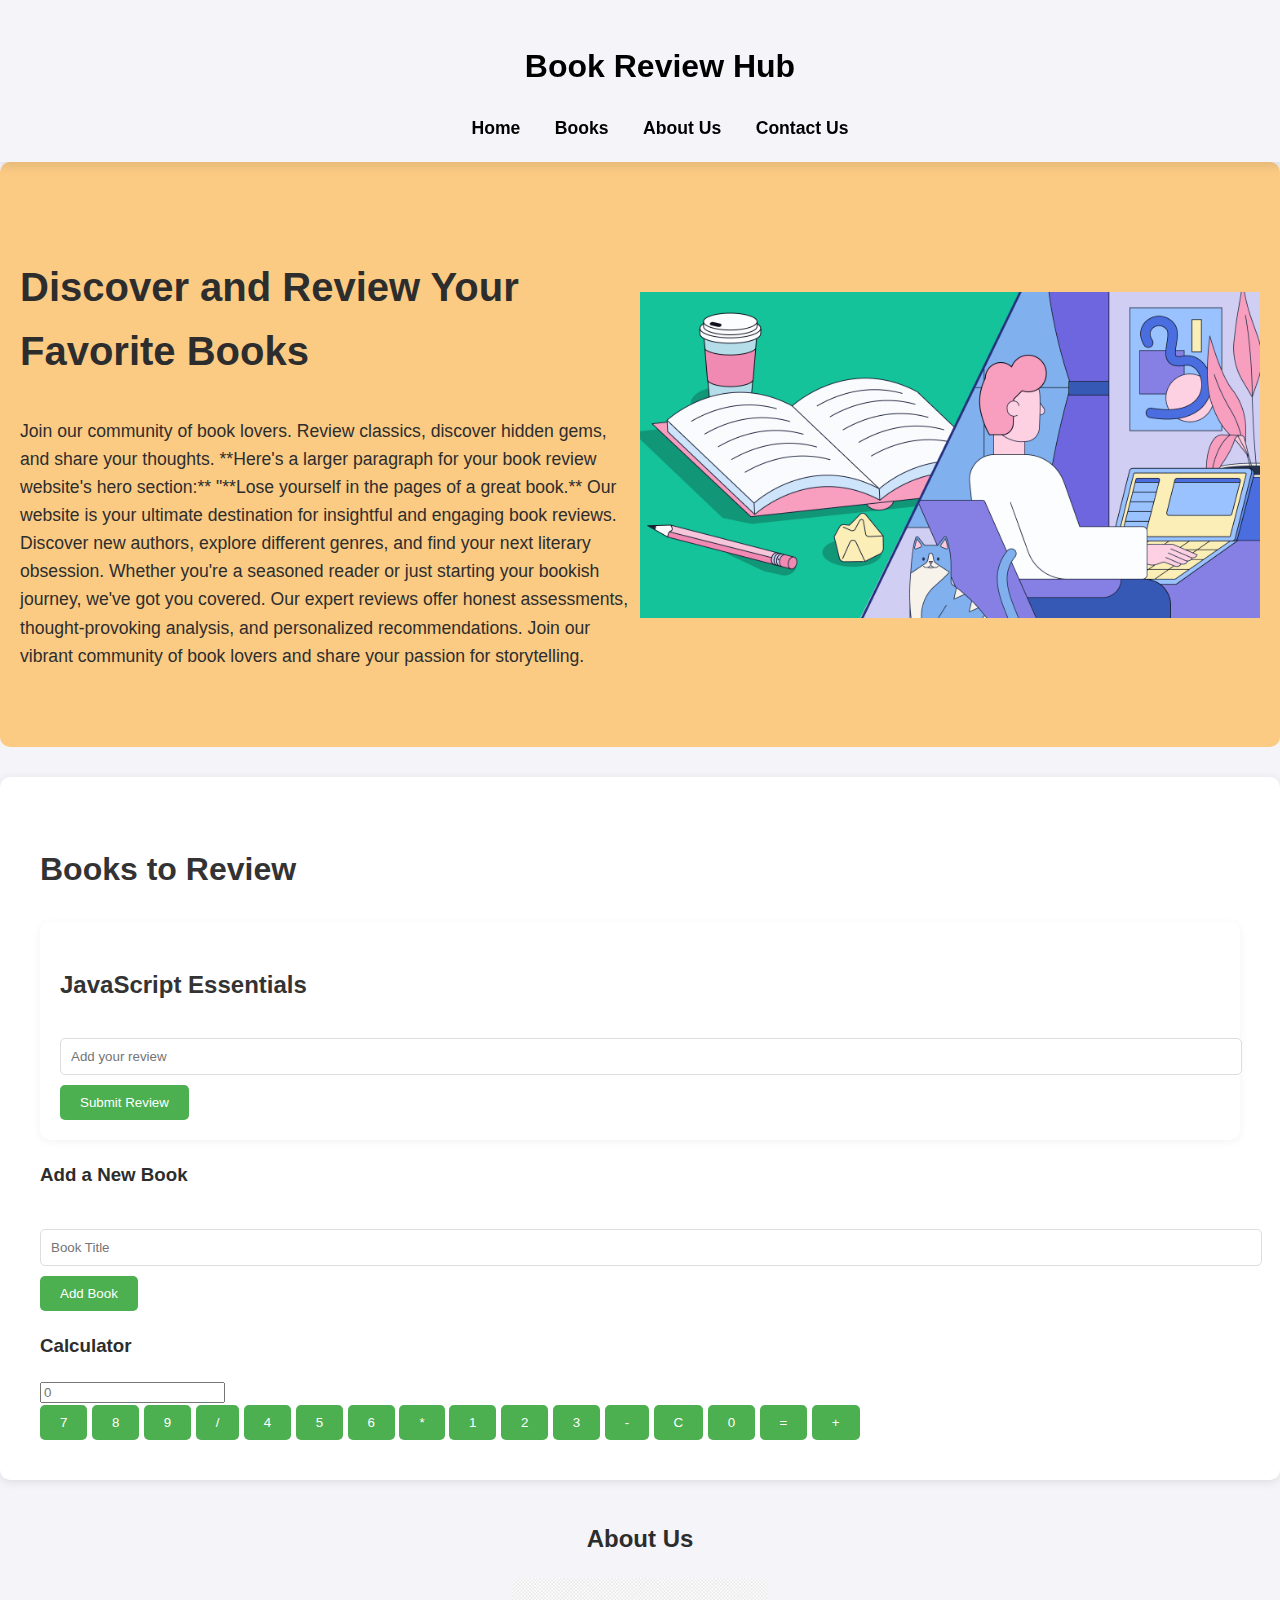
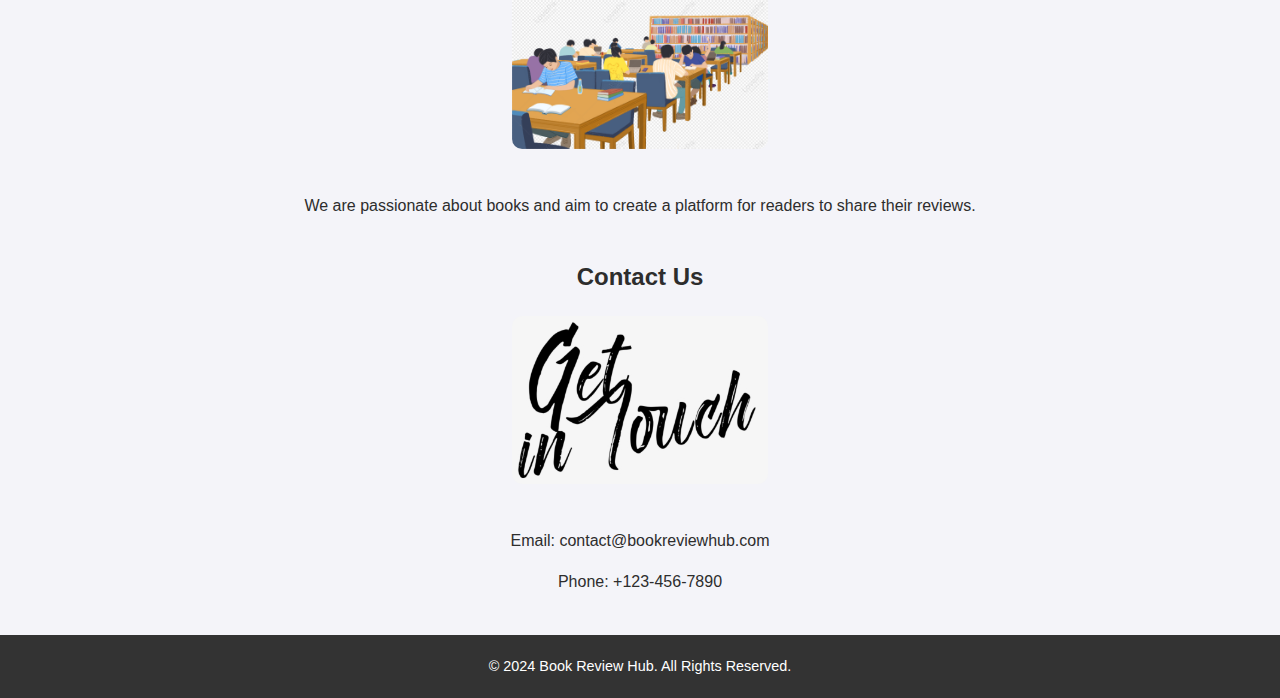
<file: index.html>
<!DOCTYPE html>
<html lang="en">
<head>
  <meta charset="UTF-8">
  <meta name="viewport" content="width=device-width, initial-scale=1.0">
  <title>Book Review Hub</title>
  <link rel="stylesheet" href="styles.css">
  <script defer src="script.js"></script>
</head>
<body>

  <!-- Header -->
  <header>
    <h1>Book Review Hub</h1>
    <nav>
      <a href="#hero">Home</a>
      <a href="#books">Books</a>
      <a href="#about">About Us</a>
      <a href="#contact">Contact Us</a>
    </nav>
  </header>

  <!-- Hero Section -->
  <section id="hero">
    <div class="hero-text">
      <h2>Discover and Review Your Favorite Books</h2>
      <p>Join our community of book lovers. Review classics, discover hidden gems, and share your thoughts. **Here's a larger paragraph for your book review website's hero section:**

        "**Lose yourself in the pages of a great book.** Our website is your ultimate destination for insightful and engaging book reviews. Discover new authors, explore different genres, and find your next literary obsession. Whether you're a seasoned reader or just starting your bookish journey, we've got you covered. Our expert reviews offer honest assessments, thought-provoking analysis, and personalized recommendations. Join our vibrant community of book lovers and share your passion for storytelling.
        </p>
    </div>
    <img src="./image.png" alt="Books" class="hero-img">
  </section>

  <!-- Books Section -->
  <section id="books">
    <h2>Books to Review</h2>
    <div class="book">
      <h3>JavaScript Essentials</h3>
      <p class="reviews"></p>
      <input type="text" placeholder="Add your review" class="review-input">
      <button onclick="submitReview(this)">Submit Review</button>
    </div>

    <h3>Add a New Book</h3>
    <input type="text" id="new-book-title" placeholder="Book Title">
    <button onclick="addBook()">Add Book</button>
    <div id="new-books"></div>

    <!-- Calculator Section -->
    <h3>Calculator</h3>
    <input type="text" id="calc-display" placeholder="0" readonly>
    <div class="calculator">
      <button onclick="appendCalc('7')">7</button>
      <button onclick="appendCalc('8')">8</button>
      <button onclick="appendCalc('9')">9</button>
      <button onclick="appendCalc('/')">/</button>
      <button onclick="appendCalc('4')">4</button>
      <button onclick="appendCalc('5')">5</button>
      <button onclick="appendCalc('6')">6</button>
      <button onclick="appendCalc('*')">*</button>
      <button onclick="appendCalc('1')">1</button>
      <button onclick="appendCalc('2')">2</button>
      <button onclick="appendCalc('3')">3</button>
      <button onclick="appendCalc('-')">-</button>
      <button onclick="clearCalc()">C</button>
      <button onclick="appendCalc('0')">0</button>
      <button onclick="calculateResult()">=</button>
      <button onclick="appendCalc('+')">+</button>
    </div>
  </section>

  <!-- About Us -->
  <section id="about">
    <h2>About Us</h2>
    <img src="./about.png" alt="Team Photo" class="about-img">
    <p>We are passionate about books and aim to create a platform for readers to share their reviews.</p>
  </section>

  <!-- Contact Us -->
  <section id="contact">
    <h2>Contact Us</h2>
    <img src="./contact.jpg" alt="Office Location" class="contact-img">
    <p>Email: contact@bookreviewhub.com</p>
    <p>Phone: +123-456-7890</p>
  </section>

  <!-- Footer -->
  <footer>
    <p>&copy; 2024 Book Review Hub. All Rights Reserved.</p>
  </footer>

</body>
</html>
</file>
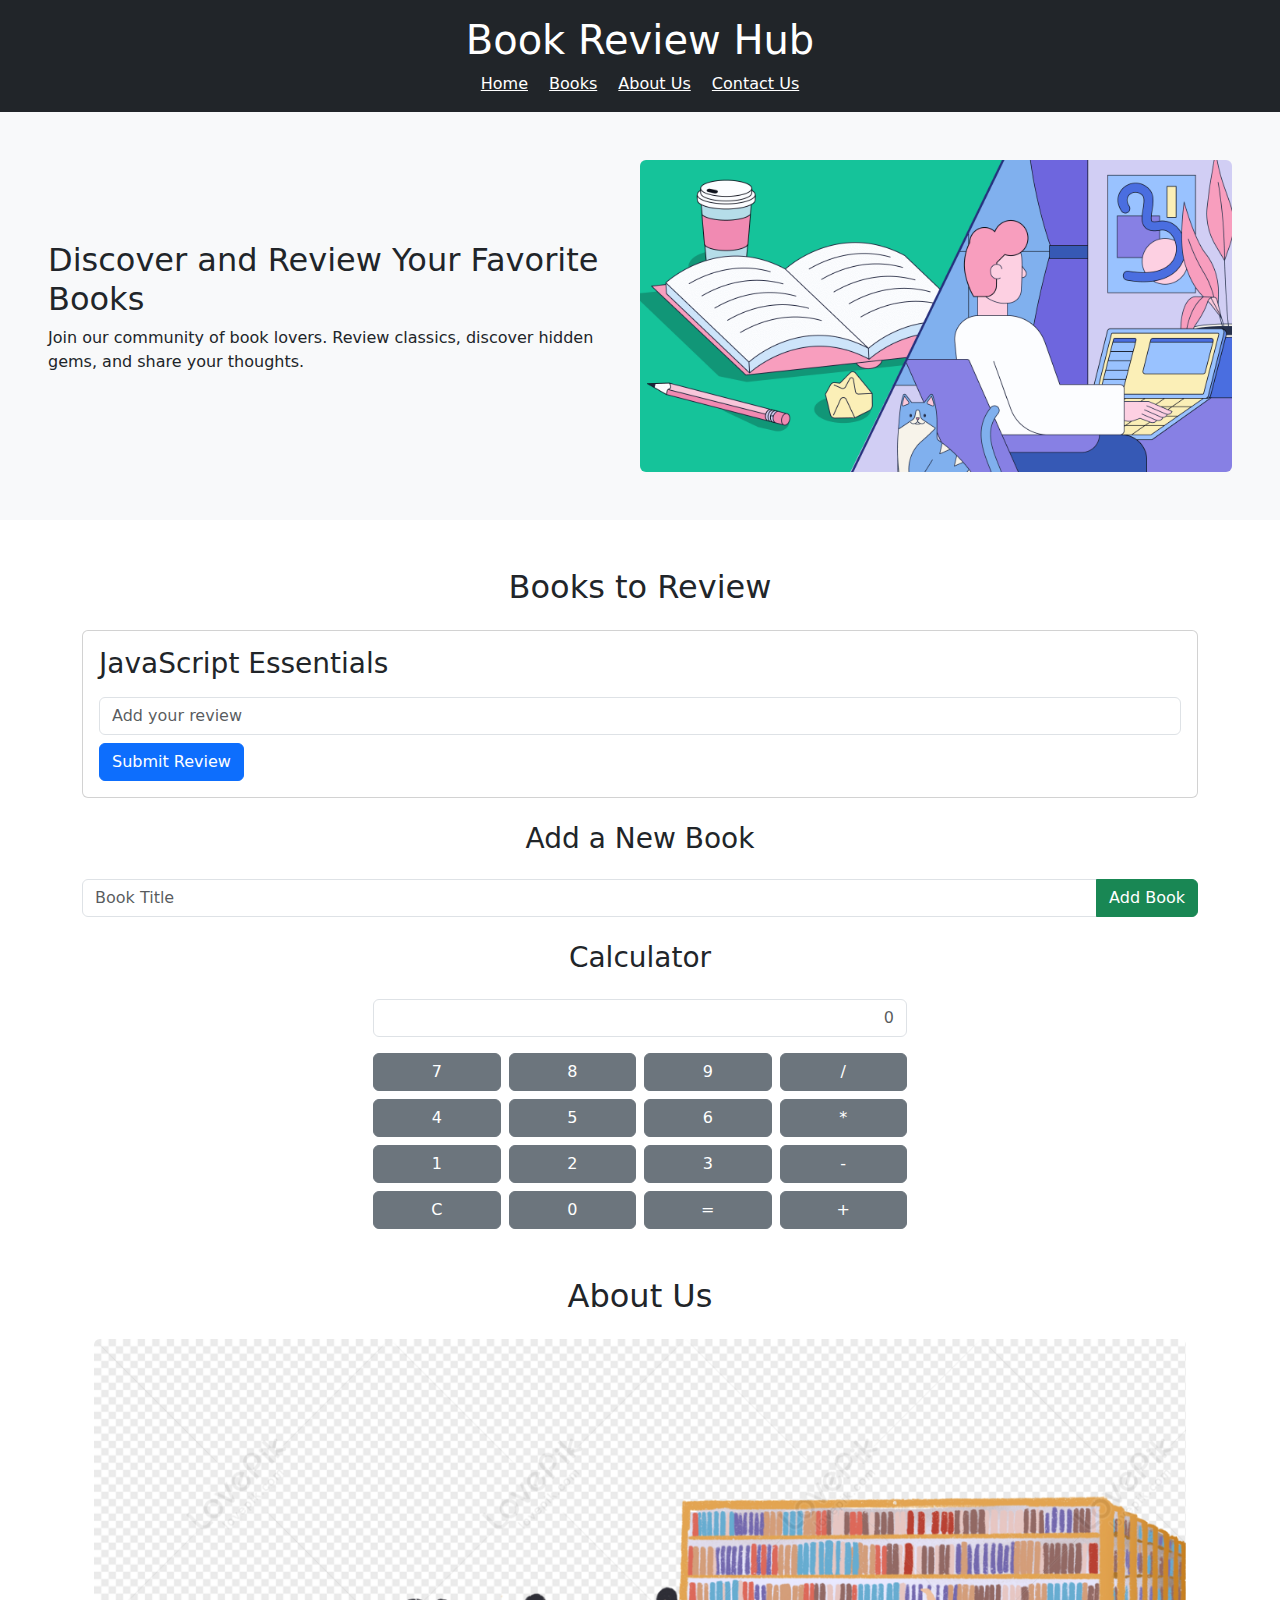
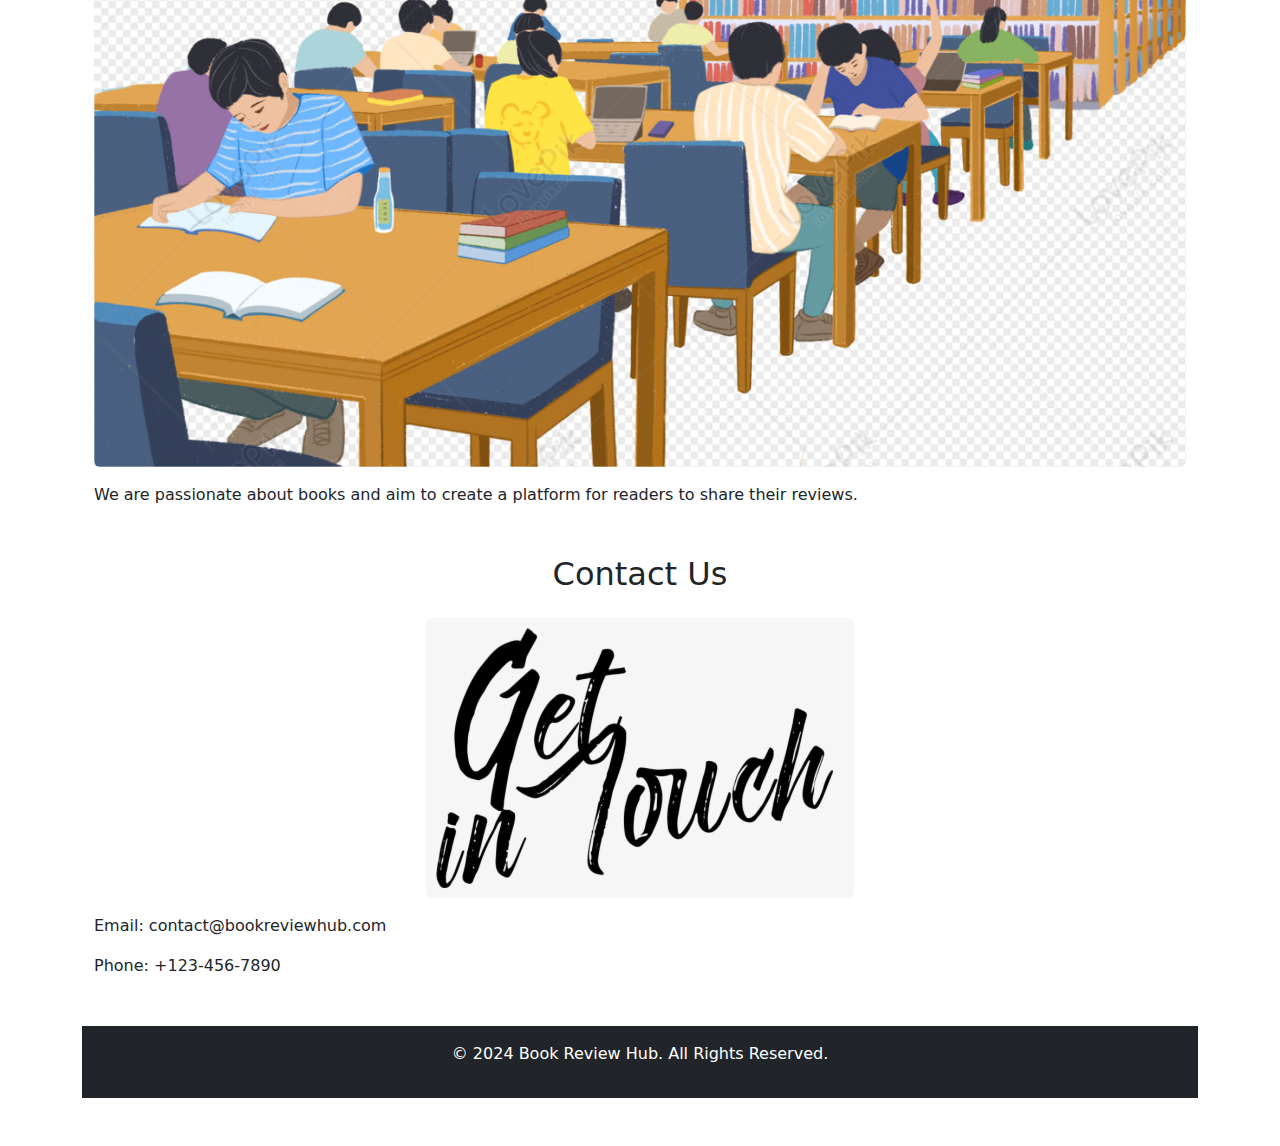
<file: bootstrap/index.html>
<!DOCTYPE html>
<html lang="en">
<head>
  <meta charset="UTF-8">
  <meta name="viewport" content="width=device-width, initial-scale=1.0">
  <title>Book Review Hub</title>
  <link 
    href="https://cdn.jsdelivr.net/npm/bootstrap@5.3.0/dist/css/bootstrap.min.css" 
    rel="stylesheet"
  >
  <script src="https://cdn.jsdelivr.net/npm/bootstrap@5.3.0/dist/js/bootstrap.bundle.min.js"></script>
  <script defer src="script.js"></script>
</head>
<body>

  <!-- Header -->
  <header class="bg-dark text-white text-center py-3">
    <h1>Book Review Hub</h1>
    <nav>
      <a href="#hero" class="text-white me-3">Home</a>
      <a href="#books" class="text-white me-3">Books</a>
      <a href="#about" class="text-white me-3">About Us</a>
      <a href="#contact" class="text-white">Contact Us</a>
    </nav>
  </header>

  <!-- Hero Section -->
  <section id="hero" class="d-flex align-items-center bg-light p-5">
    <div class="text-start w-50">
      <h2>Discover and Review Your Favorite Books</h2>
      <p>Join our community of book lovers. Review classics, discover hidden gems, and share your thoughts.</p>
    </div>
    <img src="./image.png" alt="Books" class="img-fluid rounded w-50">
  </section>

  <!-- Books Section -->
  <section id="books" class="container my-5">
    <h2 class="text-center mb-4">Books to Review</h2>

    <div class="card mb-3">
      <div class="card-body">
        <h3 class="card-title">JavaScript Essentials</h3>
        <div class="reviews mb-3"></div>
        <input type="text" class="form-control mb-2 review-input" placeholder="Add your review">
        <button class="btn btn-primary" onclick="submitReview(this)">Submit Review</button>
      </div>
    </div>

    <h3 class="text-center my-4">Add a New Book</h3>
    <div class="input-group mb-3">
      <input type="text" id="new-book-title" class="form-control" placeholder="Book Title">
      <button class="btn btn-success" onclick="addBook()">Add Book</button>
    </div>

    <div id="new-books"></div>

    <!-- Calculator Section -->
    <h3 class="text-center my-4">Calculator</h3>
    <div class="container">
      <div class="row justify-content-center">
        <div class="col-md-6">
          <input type="text" id="calc-display" class="form-control text-end mb-3" placeholder="0" readonly>
          <div class="row g-2">
            <div class="col-3"><button class="btn btn-secondary w-100" onclick="appendCalc('7')">7</button></div>
            <div class="col-3"><button class="btn btn-secondary w-100" onclick="appendCalc('8')">8</button></div>
            <div class="col-3"><button class="btn btn-secondary w-100" onclick="appendCalc('9')">9</button></div>
            <div class="col-3"><button class="btn btn-secondary w-100" onclick="appendCalc('/')">/</button></div>

            <div class="col-3"><button class="btn btn-secondary w-100" onclick="appendCalc('4')">4</button></div>
            <div class="col-3"><button class="btn btn-secondary w-100" onclick="appendCalc('5')">5</button></div>
            <div class="col-3"><button class="btn btn-secondary w-100" onclick="appendCalc('6')">6</button></div>
            <div class="col-3"><button class="btn btn-secondary w-100" onclick="appendCalc('*')">*</button></div>

            <div class="col-3"><button class="btn btn-secondary w-100" onclick="appendCalc('1')">1</button></div>
            <div class="col-3"><button class="btn btn-secondary w-100" onclick="appendCalc('2')">2</button></div>
            <div class="col-3"><button class="btn btn-secondary w-100" onclick="appendCalc('3')">3</button></div>
            <div class="col-3"><button class="btn btn-secondary w-100" onclick="appendCalc('-')">-</button></div>

            <div class="col-3"><button class="btn btn-secondary w-100" onclick="clearCalc()">C</button></div>
            <div class="col-3"><button class="btn btn-secondary w-100" onclick="appendCalc('0')">0</button></div>
            <div class="col-3"><button class="btn btn-secondary w-100" onclick="calculateResult()">=</button></div>
            <div class="col-3"><button class="btn btn-secondary w-100" onclick="appendCalc('+')">+</button></div>
          </div>
        </div>
      </div>
    </div>


  <!-- About Us -->
  <section id="about" class="container my-5">
    <h2 class="text-center mb-4">About Us</h2>
    <img src="./about.png" alt="Team Photo" class="img-fluid rounded mx-auto d-block mb-3 about-img">
    <p>We are passionate about books and aim to create a platform for readers to share their reviews.</p>
  </section>

  <!-- Contact Us -->
  <section id="contact" class="container my-5">
    <h2 class="text-center mb-4">Contact Us</h2>
    <img src="./contact.jpg" alt="Office Location" class="img-fluid rounded mx-auto d-block mb-3 contact-img">
    <p>Email: contact@bookreviewhub.com</p>
    <p>Phone: +123-456-7890</p>
  </section>

  <!-- Footer -->
  <footer class="bg-dark text-white text-center py-3">
    <p>&copy; 2024 Book Review Hub. All Rights Reserved.</p>
  </footer>

</body>
</html>
</file>
<file: styles.css>
/* General Styling */
body {
  font-family: 'Poppins', sans-serif;
  margin: 0;
  padding: 0;
  background-color: #f4f4f9;
  color: #2d2d2d;
  line-height: 1.6;
}

/* Color Scheme */
:root {
  --primary-color: #4CAF50; /* Green */
  --secondary-color: #fbcb84; /* Orange */
  --accent-color: #333; /* Dark Text */
  --background-color: #f4f4f9; /* Light background */
  --button-hover: #388E3C; /* Darker Green */
}

/* Header */
header {
  background-color: #f4f4f9;
  color: black;
  padding: 20px;
  text-align: center;
  box-shadow: 0 4px 10px rgba(0, 0, 0, 0.1);
  position: sticky;
  top: 0;
  width: 100%;
  z-index: 10;
}

nav {
  margin-top: 10px;
}

nav a {
  margin: 0 15px;
  color: black;
  text-decoration: none;
  font-weight: 600;
  font-size: 1.1rem;
  transition: color 0.3s ease;
}

nav a:hover {
  color: var(--secondary-color);
}

/* Hero Section */
#hero {
  display: flex;
  justify-content: space-between;
  align-items: center;
  background-color: var(--secondary-color);
  padding: 60px 20px;
  margin-bottom: 30px;
  border-radius: 10px;
  text-align: left;
}

.hero-text h2 {
  font-size: 2.5rem;
  color: 0;
}

.hero-text p {
  font-size: 1.1rem;
  color: 0;
  margin-top: 10px;
}

.hero-img {
  max-width: 50%;
  height: auto;
  transition: transform 0.3s ease;
}

.hero-img:hover {
  transform: scale(1.05);
}

/* Book Section */
#books {
  padding: 40px;
  background-color: white;
  border-radius: 10px;
  box-shadow: 0 2px 10px rgba(0, 0, 0, 0.1);
}

#books h2 {
  font-size: 2rem;
  color: var(--accent-color);
}

/* Individual Book Styling */
.book {
  background-color: #fff;
  padding: 20px;
  margin: 20px 0;
  border-radius: 10px;
  box-shadow: 0 2px 10px rgba(0, 0, 0, 0.05);
}

.book h3 {
  font-size: 1.5rem;
  color: var(--accent-color);
}

.book input {
  width: 100%;
  padding: 10px;
  margin-top: 10px;
  border-radius: 5px;
  border: 1px solid #ddd;
}

.book button {
  background-color: var(--primary-color);
  color: white;
  border: none;
  padding: 10px 20px;
  margin-top: 10px;
  border-radius: 5px;
  cursor: pointer;
  transition: background-color 0.3s ease, transform 0.3s ease;
}

.book button:hover {
  background-color: var(--button-hover);
  transform: scale(1.05);
}

/* Add Book Section Styling */
#new-books, #new-book-title {
  margin-top: 20px;
  text-align: left;
}

#new-book-title {
  width: 100%;
  padding: 10px;
  border-radius: 5px;
  border: 1px solid #ddd;
  margin-bottom: 10px;
}

#books button {
  background-color: var(--primary-color);
  color: white;
  padding: 10px 20px;
  border: none;
  border-radius: 5px;
  transition: background-color 0.3s ease, transform 0.3s ease;
}

#books button:hover {
  background-color: var(--button-hover);
  transform: scale(1.05);
}

/* About and Contact Sections */
#about, #contact {
  text-align: center;
  margin: 40px auto;
}

.about-img, .contact-img {
  width: 20%;
  height: auto;
  border-radius: 10px;
  margin-bottom: 20px;
  transition: transform 0.3s ease;
}

.about-img:hover, .contact-img:hover {
  transform: scale(1.05);
}

/* Footer */
footer {
  background-color: var(--accent-color);
  color: white;
  padding: 20px;
  text-align: center;
  position: relative;
}

footer p {
  margin: 0;
  font-size: 0.9rem;
}

/* Transitions and Animations */
button, nav a {
  transition: all 0.3s ease;
}

@keyframes fadeIn {
  from {
    opacity: 0;
  }
  to {
    opacity: 1;
  }
}

section {
  animation: fadeIn 1.5s ease;
}
</file>
